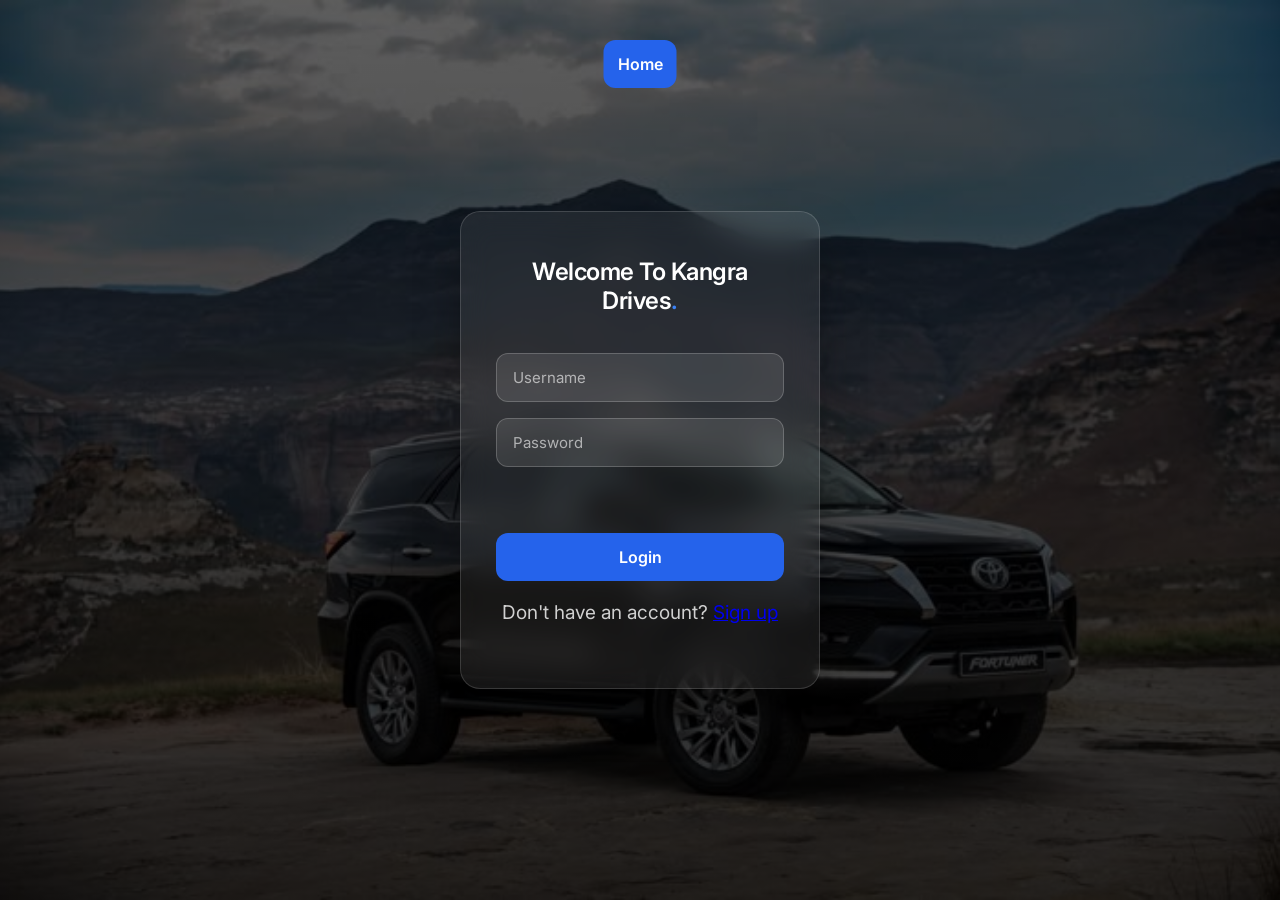
<file: login.html>
<!DOCTYPE html>
<html lang="en">
<head>
    <meta charset="UTF-8">
    <meta name="viewport" content="width=device-width, initial-scale=1.0">
    <title>Login | Kangra Drives</title>
    <link href="https://fonts.googleapis.com/css2?family=Inter:wght@300;400;600&display=swap" rel="stylesheet">

    <style>
        * {
            box-sizing: border-box;
            font-family: 'Inter', sans-serif;
        }

        body {
            margin: 0;
            height: 100vh;
            display: flex;
            justify-content: center;
            align-items: center;
            /* Darker gradient for better text visibility */
            background: linear-gradient(rgba(0, 0, 0, 0.6), rgba(0, 0, 0, 0.8)), 
                        url("assets/bg.jpg"); 
            background-size: cover;
            background-position: center;
            background-repeat: no-repeat;
        }

        .login-box {
            background: rgba(255, 255, 255, 0.07); /* Very subtle white */
            backdrop-filter: blur(15px); /* Smooth glass effect */
            -webkit-backdrop-filter: blur(15px);
            padding: 45px 35px;
            width: 360px; /* Slightly wider for better balance */
            border-radius: 20px;
            text-align: center;
            color: #ffffff;
            border: 1px solid rgba(255, 255, 255, 0.15); /* Light border for glass look */
            box-shadow: 0 25px 50px -12px rgba(0, 0, 0, 0.5);
        }

        h2 {
            margin-top: 0;
            margin-bottom: 30px;
            font-weight: 600;
            letter-spacing: -0.5px;
            text-transform: capitalize;
            font-size: 24px;
        }

        .input-group {
            margin-bottom: 15px;
            text-align: left;
        }

        input {
            width: 100%;
            padding: 14px 16px;
            margin: 8px 0;
            border: 1px solid rgba(255, 255, 255, 0.2);
            border-radius: 12px;
            background: rgba(255, 255, 255, 0.1);
            color: #fff;
            outline: none;
            font-size: 15px;
            transition: all 0.3s ease;
        }

        input::placeholder {
            color: rgba(255, 255, 255, 0.6);
        }

        input:focus {
            background: rgba(255, 255, 255, 0.15);
            border-color: #3b82f6; /* Subtle blue glow */
            box-shadow: 0 0 0 4px rgba(59, 130, 246, 0.1);
        }

        button {
            width: 100%;
            padding: 14px;
            margin-top: 20px;
            border: none;
            border-radius: 12px;
            background: #2563eb; /* More professional blue */
            color: white;
            cursor: pointer;
            font-weight: 600;
            font-size: 16px;
            transition: transform 0.2s, background 0.3s;
        }

        button:hover {
            background: #1d4ed8;
            transform: translateY(-2px);
        }

        button:active {
            transform: translateY(0);
        }

        .error {
            color: #ff6b6b;
            font-size: 13px;
            margin: 10px 0;
            min-height: 18px;
            font-weight: 400;
        }
        
        /* Small branding detail */
        .brand-dot {
            color: #3b82f6;
        }
         p{
            margin-top: 20px;
            font-size: 19px;
            color: rgba(255, 255, 255, 0.8);

        }

        /* ===== BUTTON == */

        header {
            position: absolute;
            top: 20px;
            left: 50%;
            transform: translateX(-50%);
        }

        .nav-bar {
            display: flex;
            justify-content: center;
        }
    </style>
</head>

<body>

    <!--header section-->
     <header>
      <nav class="nav-bar">
        <div class="nav__btns">
         <a href="index.html"><button class="btn">Home</button></a>
        </div>
      </nav>
    </header>

<div class="login-box">
    <h2>Welcome to Kangra Drives<span class="brand-dot">.</span></h2>

    <input type="text" id="username" placeholder="Username" required>
    <input type="password" id="password" placeholder="Password" required>

    <p class="error" id="errorMsg"></p>

    <button onclick="goToMain()">Login</button>
    <p>
       Don't have an account? <a href="register.html">Sign up</a>
    </p>
</div>

<script>
function goToMain(){
    let username = document.getElementById("username").value.trim();
    let password = document.getElementById("password").value.trim();
    let error = document.getElementById("errorMsg");

    if(username === "" || password === ""){
        error.innerText = "Please fill all fields to continue";
        return;
    }

    sessionStorage.setItem("username", username);
    sessionStorage.setItem("isLoggedIn", "true");

    // Redirect
    window.location.href = "index.html";
}
</script>

</body>
</html>
</file>
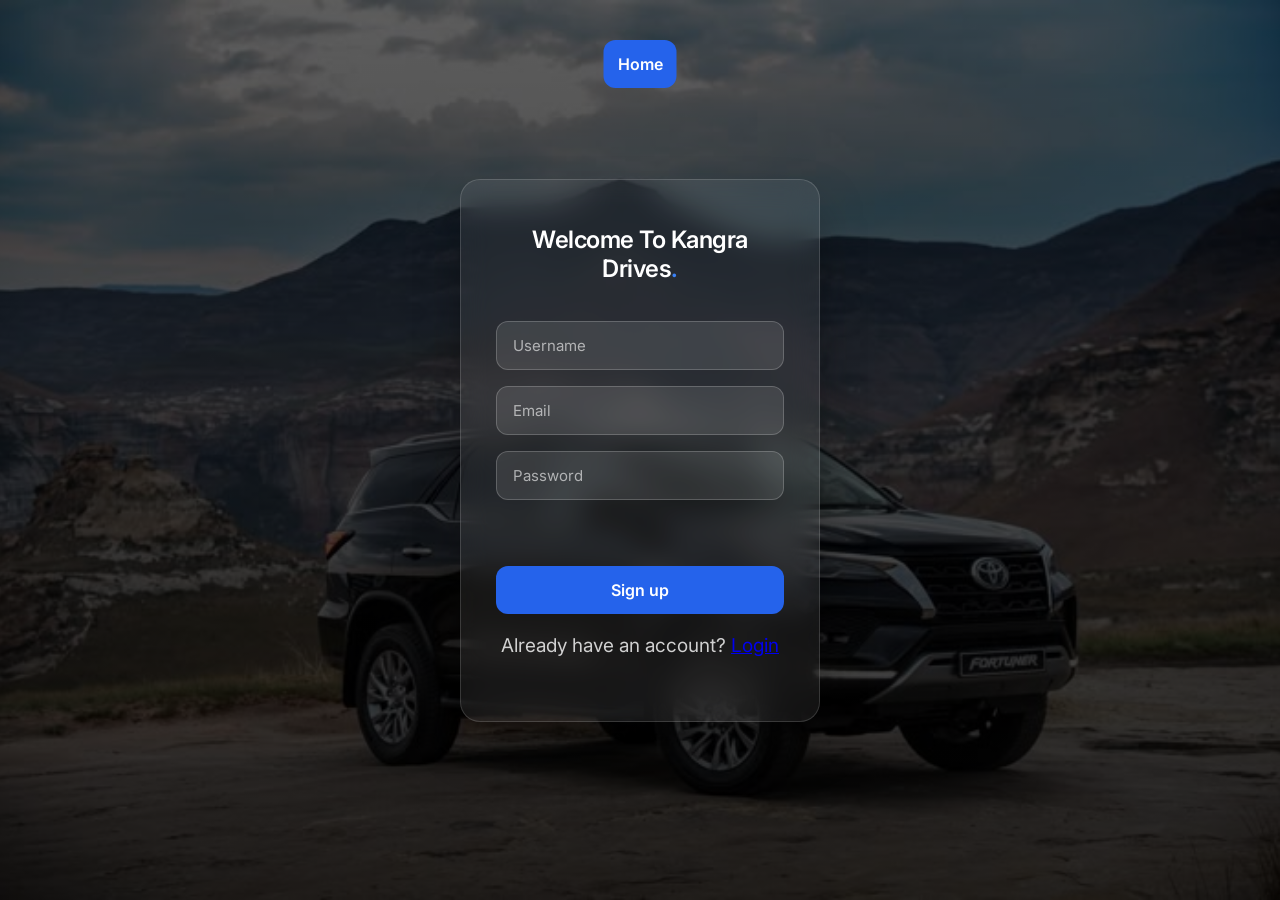
<file: register.html>
<!DOCTYPE html>
<html lang="en">
<head>
    <meta charset="UTF-8">
    <meta name="viewport" content="width=device-width, initial-scale=1.0">
    <title>Register page</title>
    <link href="https://fonts.googleapis.com/css2?family=Inter:wght@300;400;600&display=swap" rel="stylesheet">

    <style>
        * {
            box-sizing: border-box;
            font-family: 'Inter', sans-serif;
        }

        body {
            margin: 0;
            height: 100vh;
            display: flex;
            justify-content: center;
            align-items: center;
            /* Darker gradient for better text visibility */
            background: linear-gradient(rgba(0, 0, 0, 0.6), rgba(0, 0, 0, 0.8)), 
                        url("assets/bg.jpg"); 
            background-size: cover;
            background-position: center;
            background-repeat: no-repeat;
        }

        .login-box {
            background: rgba(255, 255, 255, 0.07); /* Very subtle white */
            backdrop-filter: blur(15px); /* Smooth glass effect */
            -webkit-backdrop-filter: blur(15px);
            padding: 45px 35px;
            width: 360px; /* Slightly wider for better balance */
            border-radius: 20px;
            text-align: center;
            color: #ffffff;
            border: 1px solid rgba(255, 255, 255, 0.15); /* Light border for glass look */
            box-shadow: 0 25px 50px -12px rgba(0, 0, 0, 0.5);
        }

        h2 {
            margin-top: 0;
            margin-bottom: 30px;
            font-weight: 600;
            letter-spacing: -0.5px;
            text-transform: capitalize;
            font-size: 24px;
        }

        .input-group {
            margin-bottom: 15px;
            text-align: left;
        }

        input {
            width: 100%;
            padding: 14px 16px;
            margin: 8px 0;
            border: 1px solid rgba(255, 255, 255, 0.2);
            border-radius: 12px;
            background: rgba(255, 255, 255, 0.1);
            color: #fff;
            outline: none;
            font-size: 15px;
            transition: all 0.3s ease;
        }

        input::placeholder {
            color: rgba(255, 255, 255, 0.6);
        }

        input:focus {
            background: rgba(255, 255, 255, 0.15);
            border-color: #3b82f6; /* Subtle blue glow */
            box-shadow: 0 0 0 4px rgba(59, 130, 246, 0.1);
        }

        button {
            width: 100%;
            padding: 14px;
            margin-top: 20px;
            border: none;
            border-radius: 12px;
            background: #2563eb; /* More professional blue */
            color: white;
            cursor: pointer;
            font-weight: 600;
            font-size: 16px;
            transition: transform 0.2s, background 0.3s;
        }

        button:hover {
            background: #1d4ed8;
            transform: translateY(-2px);
        }

        button:active {
            transform: translateY(0);
        }

        .error {
            color: #ff6b6b;
            font-size: 13px;
            margin: 10px 0;
            min-height: 18px;
            font-weight: 400;
        }
        
        /* Small branding detail */
        .brand-dot {
            color: #3b82f6;
        }
        p{
            margin-top: 20px;
            font-size: 19px;
            color: rgba(255, 255, 255, 0.8);

        }
        /* ===== BUTTON == */

        header {
            position: absolute;
            top: 20px;
            left: 50%;
            transform: translateX(-50%);
        }

        .nav-bar {
            display: flex;
            justify-content: center;
        }

    </style>
    </style>
</head>

<body>

    
  <!--header section-->
     <header>
      <nav class="nav-bar">
        <div class="nav__btns">
         <a href="index.html"><button class="btn">Home</button></a>
        </div>
      </nav>
    </header>

<div class="login-box">
    <h2>Welcome to Kangra Drives<span class="brand-dot">.</span></h2>

    <input type="text" id="username" placeholder="Username" required>
    <input type="email" id="email" placeholder="Email" required>
    <input type="password" id="password" placeholder="Password" required>

    <p class="error" id="errorMsg"></p>

    <button onclick="goToMain()">Sign up</button><br>
    <p>
       Already have an account? <a href="login.html">Login</a>
    </p>
</div>

<script>
function goToMain(){
    let username = document.getElementById("username").value.trim();
    let password = document.getElementById("password").value.trim();
    let error = document.getElementById("errorMsg");

    if(username === "" || password === ""){
        error.innerText = "Please fill all fields to continue";
        return;
    }

    sessionStorage.setItem("username", username);
    sessionStorage.setItem("isLoggedIn", "true");

    // Redirect
    window.location.href = "index.html";
}
</script>


</body>
</html>
</file>
